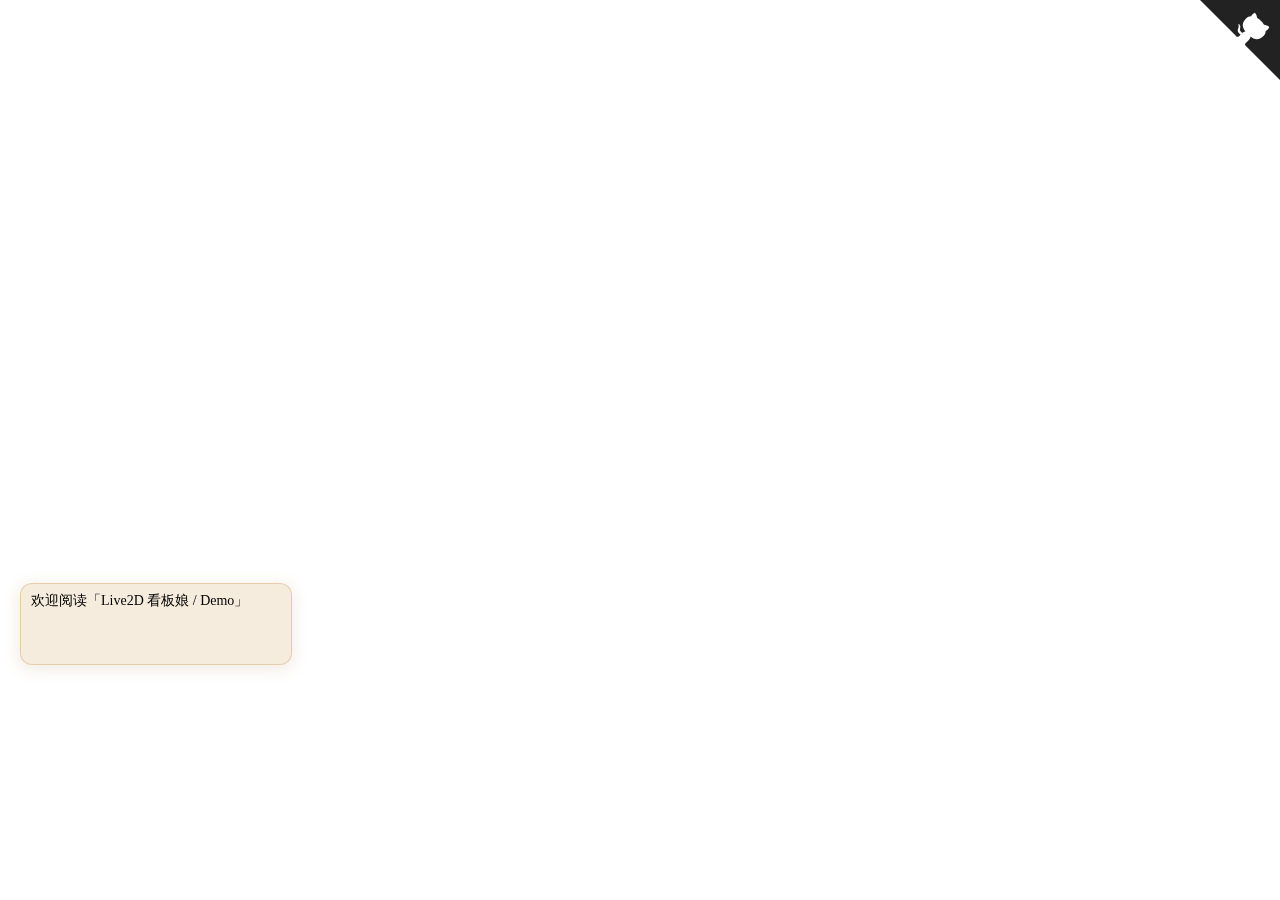
<file: live2d-widget/demo/demo.html>
<!DOCTYPE html>
<html>
<head>
<meta charset="UTF-8">
<title>Live2D 看板娘 / Demo</title>
<link rel="stylesheet" href="https://fastly.jsdelivr.net/npm/@fortawesome/fontawesome-free@6/css/all.min.css">
<style>
#github svg {
	transition: all 1s;
	fill: #222;
	color: #fff;
	position: absolute;
	top: 0;
	right: 0;
	border: 0;
	width: 80px;
	height: 80px;
}
#github:hover svg {
	width: 160px;
	height: 160px;
}
</style>
</head>
<body>
<a id="github" href="https://github.com/stevenjoezhang/live2d-widget" target="_blank" title="Visit the open-source code on GitHub!">
	<svg viewBox="0 0 250 250" aria-hidden="true">
		<path d="M0,0 L115,115 L130,115 L142,142 L250,250 L250,0 Z"></path>
		<path d="M128.3,109.0 C113.8,99.7 119.0,89.6 119.0,89.6 C122.0,82.7 120.5,78.6 120.5,78.6 C119.2,72.0 123.4,76.3 123.4,76.3 C127.3,80.9 125.5,87.3 125.5,87.3 C122.9,97.6 130.6,101.9 134.4,103.2" fill="currentColor" class="octo-arm"></path>
		<path d="M115.0,115.0 C114.9,115.1 118.7,116.5 119.8,115.4 L133.7,101.6 C136.9,99.2 139.9,98.4 142.2,98.6 C133.8,88.0 127.5,74.4 143.8,58.0 C148.5,53.4 154.0,51.2 159.7,51.0 C160.3,49.4 163.2,43.6 171.4,40.1 C171.4,40.1 176.1,42.5 178.8,56.2 C183.1,58.6 187.2,61.8 190.9,65.4 C194.5,69.0 197.7,73.2 200.1,77.6 C213.8,80.2 216.3,84.9 216.3,84.9 C212.7,93.1 206.9,96.0 205.4,96.6 C205.1,102.4 203.0,107.8 198.3,112.5 C181.9,128.9 168.3,122.5 157.7,114.1 C157.9,116.9 156.7,120.9 152.7,124.9 L141.0,136.5 C139.8,137.7 141.6,141.9 141.8,141.8 Z" fill="currentColor" class="octo-body"></path>
	</svg>
</a>
<script src="../autoload.js"></script>
</body>
</html>
</file>
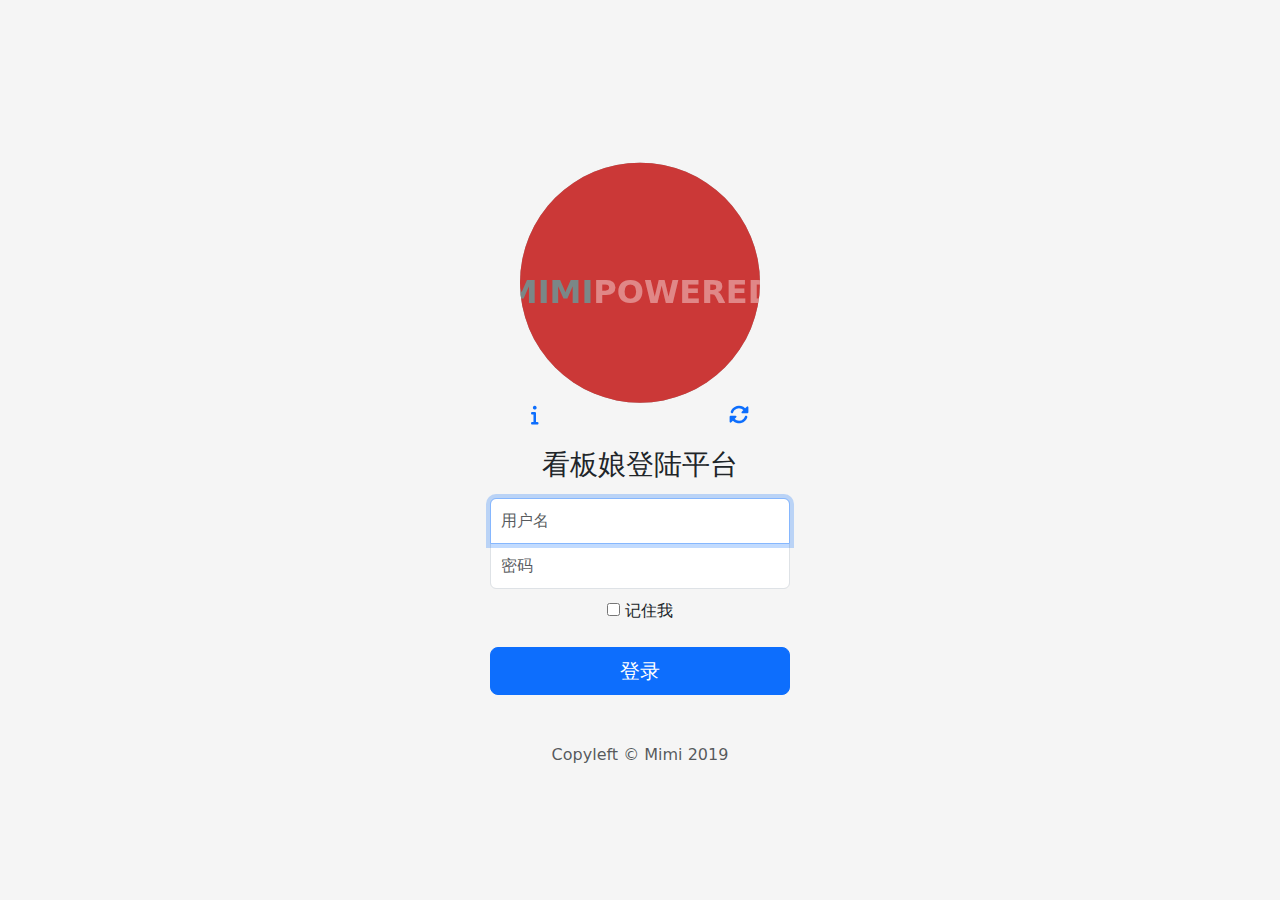
<file: live2d-widget/demo/login.html>
<!DOCTYPE html>
<html>
<head>
<meta charset="UTF-8">
<meta name="viewport" content="width=device-width, initial-scale=1, shrink-to-fit=no">
<title>看板娘登陆平台</title>
<link rel="stylesheet" href="https://fastly.jsdelivr.net/npm/bootstrap@5/dist/css/bootstrap.min.css">
<link rel="stylesheet" href="https://fastly.jsdelivr.net/npm/@fortawesome/fontawesome-free@6/css/all.min.css">
<script src="../live2d.min.js"></script>
<style>
html, body {
	height: 100%;
}
body {
	display: flex;
	align-items: center;
	justify-content: center;
	padding-top: 40px;
	padding-bottom: 40px;
	background-color: #f5f5f5;
}
.form-signin {
	width: 100%;
	max-width: 330px;
	padding: 15px;
	margin: 0 auto;
}
.form-signin .checkbox {
	font-weight: 400;
}
.form-signin .form-control {
	position: relative;
	box-sizing: border-box;
	height: auto;
	padding: 10px;
	font-size: 16px;
}
.form-signin .form-control:focus {
	z-index: 2;
}
.form-signin input[type=text] {
	margin-bottom: -1px;
	border-bottom-right-radius: 0;
	border-bottom-left-radius: 0;
}
.form-signin input[type=password] {
	margin-bottom: 10px;
	border-top-left-radius: 0;
	border-top-right-radius: 0;
}
#stage {
	position: relative;
}
#stage img {
	width: 100%;
	margin-bottom: 20px;
	border-radius: 20px;
}
#stage button {
	position: absolute;
	padding: 0;
}
#inner {
	position: relative;
	background-color: #999;
	clip-path: circle(120px at center);
}
#cover {
	position: absolute;
	background-color: #CB3837;
	width: 100%;
	height: 100%;
	bottom: 10%;
	transition: all 1s;
	box-shadow: 0 0 0 5px rgba(0, 0, 0, .1);
}
#text {
	position: absolute;
	bottom: 30%;
	font-size: 2em;
	left: 50%;
	transform: translateX(-50%);
	opacity: 0.4;
	font-weight: bold;
}
#detail {
	position: absolute;
	background: rgba(255, 255, 255, .1);
	width: 100%;
	height: 10px;
	bottom: 0;
}
#handle {
	position: absolute;
	background: #ccc;
	bottom: -2px;
	box-shadow: 0 1px 0 1px rgba(0, 0, 0, .1);
	height: 8px;
	left: 50%;
	margin-left: -15px;
	width: 30px;
	cursor: pointer;
}
#info {
	left: 40px;
	bottom: 20px;
}
#refresh {
	right: 40px;
	bottom: 20px;
}
#live2d {
	cursor: grab;
	height: 300px;
	width: 300px;
}
#live2d:active {
	cursor: grabbing;
}
</style>
</head>
<body class="text-center">
<form class="form-signin" action="login.php" method="post">
	<div id="stage">
		<div id="inner">
			<div id="cover">
				<div id="text">
					<span style="color: cyan;">MIMI</span><span style="color: white;">POWERED</span>
				</div>
				<div id="detail"></div>
				<div id="handle"></div>
			</div>
			<canvas class="mb-4" id="live2d" width="800" height="800"></canvas>
		</div>
		<button class="btn btn-link" id="info"><i class="fa fa-lg fa-info"></i></button>
		<button class="btn btn-link" id="refresh"><i class="fa fa-lg fa-sync-alt"></i></button>
	</div>
	<h1 class="h3 mb-3 fw-normal">看板娘登陆平台</h1>
	<label for="room" class="sr-only">用户名</label>
	<input type="text" name="room" class="form-control" placeholder="用户名" required autofocus>
	<label for="pass" class="sr-only">密码</label>
	<input type="password" name="pass" class="form-control" placeholder="密码" required>
	<div class="checkbox mb-4">
		<label>
			<input type="checkbox" value="remember-me"> 记住我
		</label>
	</div>
	<div class="d-grid">
		<button class="btn btn-lg btn-primary" type="submit">登录</button>
	</div>
	<p class="mt-5 mb-3 text-muted">Copyleft &copy; Mimi 2019</p>
</form>
<script>
/*
 * _(:з」∠)_
 * Created by Shuqiao Zhang in 2019.
 * https://zhangshuqiao.org
 */

/*
 * This program is free software: you can redistribute it and/or modify
 *  it under the terms of the GNU General Public License as published by
 *  the Free Software Foundation, either version 3 of the License, or
 *  (at your option) any later version.
 *
 * This program is distributed in the hope that it will be useful,
 *  but WITHOUT ANY WARRANTY; without even the implied warranty of
 *  MERCHANTABILITY or FITNESS FOR A PARTICULAR PURPOSE.  See the
 *  GNU General Public License for more details.
 */
window.addEventListener("load", () => {
	"use strict";

	if (!CSS.supports("clip-path", "circle(120px at center)")) {
		document.getElementById("stage").innerHTML = '<img src="../assets/screenshot-1.png">';
		return;
	}

	const apiPath = "https://live2d.fghrsh.net/api";
	let state = 0, loading = false,
		modelId = localStorage.getItem("modelId"),
		modelTexturesId = localStorage.getItem("modelTexturesId");
	if (modelId === null) {
		modelId = 1;
		modelTexturesId = 53;
	}
	loadModel(modelId, modelTexturesId);

	function loadModel(modelId, modelTexturesId) {
		localStorage.setItem("modelId", modelId);
		if (modelTexturesId === undefined) modelTexturesId = 0;
		localStorage.setItem("modelTexturesId", modelTexturesId);
		loadlive2d("live2d", `${apiPath}/get/?id=${modelId}-${modelTexturesId}`, null);
		console.log("live2d", `模型 ${modelId}-${modelTexturesId} 加载完成`);
		setTimeout(() => {
			coverPosition("80%");
			state = 2;
		}, 2000);
	}

	function loadRandModel() {
		const modelId = localStorage.getItem("modelId"),
			modelTexturesId = localStorage.getItem("modelTexturesId");
		fetch(`${apiPath}/rand_textures/?id=${modelId}-${modelTexturesId}`)
			.then(response => response.json())
			.then(result => {
				loadModel(modelId, result.textures.id);
				setTimeout(() => {
					state = 2;
					coverPosition("80%");
					loading = false;
				}, 1000);
			});
	}

	function loadOtherModel() {
		const modelId = localStorage.getItem("modelId");
		fetch(`${apiPath}/switch/?id=${modelId}`)
			.then(response => response.json())
			.then(result => {
				loadModel(result.model.id);
			});
	}

	function coverPosition(pos) {
		document.getElementById("cover").style.bottom = pos;
	}

	document.getElementById("info").addEventListener("click", () => {
		fetch("https://v1.hitokoto.cn")
			.then(response => response.json())
			.then(result => {
				alert("「" + result.hitokoto + "」——" + result.from);
			});
	});

	document.getElementById("refresh").addEventListener("click", () => {
		if (loading) return;
		state = 0;
		coverPosition("10%");
		loading = true;
		setTimeout(loadRandModel, 1000);
	});

	document.getElementById("handle").addEventListener("click", () => {
		if (state === 1) {
			state = 2;
			coverPosition("80%");
		}
		else if (state === 2) {
			state = 1;
			coverPosition("20%");
		}
	});

	document.querySelector("input[type=password]").addEventListener("focus", () => {
		if (state === 2) {
			state = 1;
			coverPosition("20%");
		}
	});
	document.querySelector("input[type=password]").addEventListener("blur", () => {
		if (state === 1) {
			state = 2;
			coverPosition("80%");
		}
	});
});
</script>
</body>
</html>
</file>
